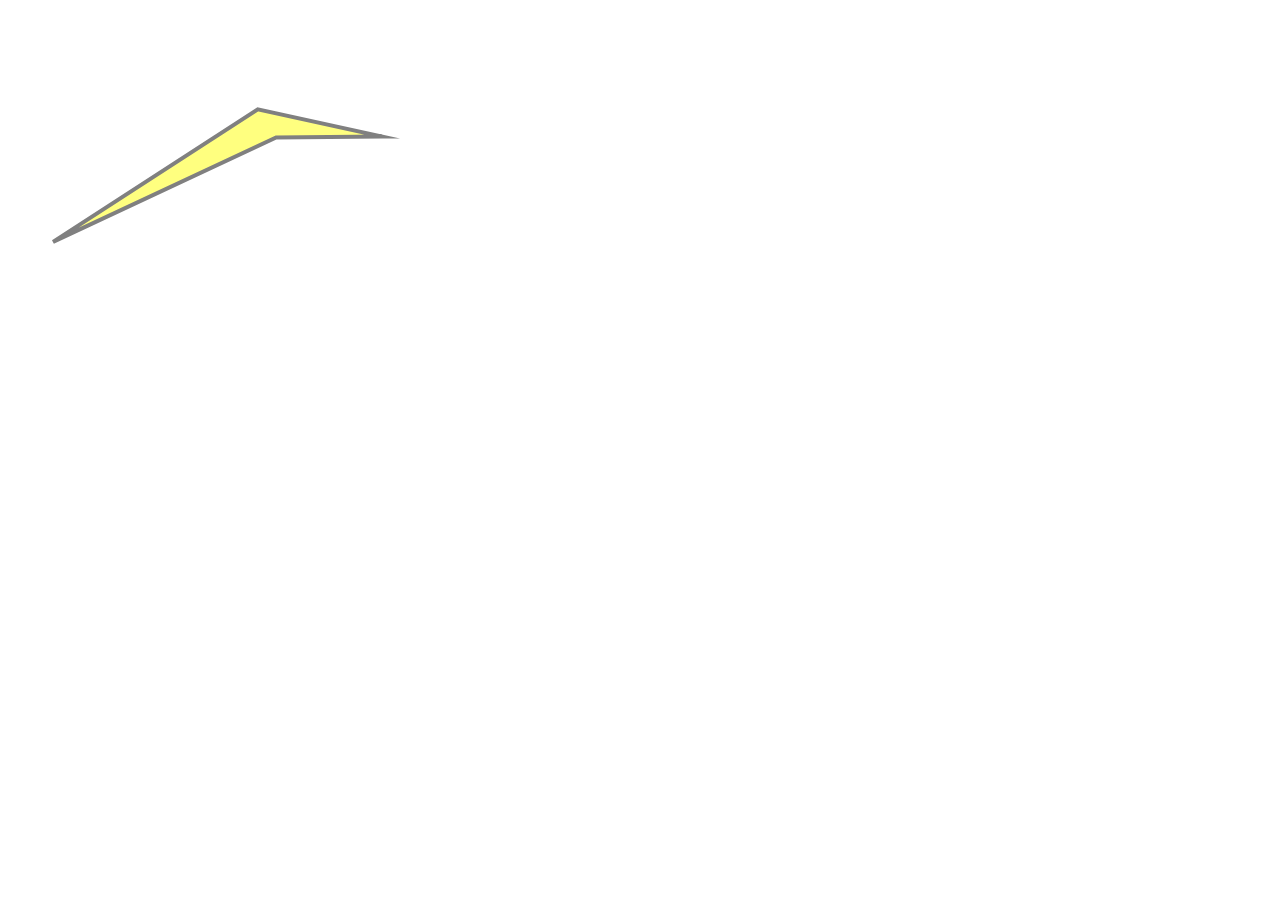
<file: amp/html/02ConnectTheDots/index.html>
<!DOCTYPE html>
<html lang="en" dir="ltr">
  <head>
    <meta charset="utf-8">
    <title>connect the dots</title>
    <link rel="stylesheet" href="style.css">
  </head>
  <body>
    <canvas id="canvas">hier had uw reclame kunnen staan</canvas>
    <script src="../../lib/Point.js" charset="utf-8"></script>
    <script src="script.js" charset="utf-8"></script>

  </body>
</html>
</file>
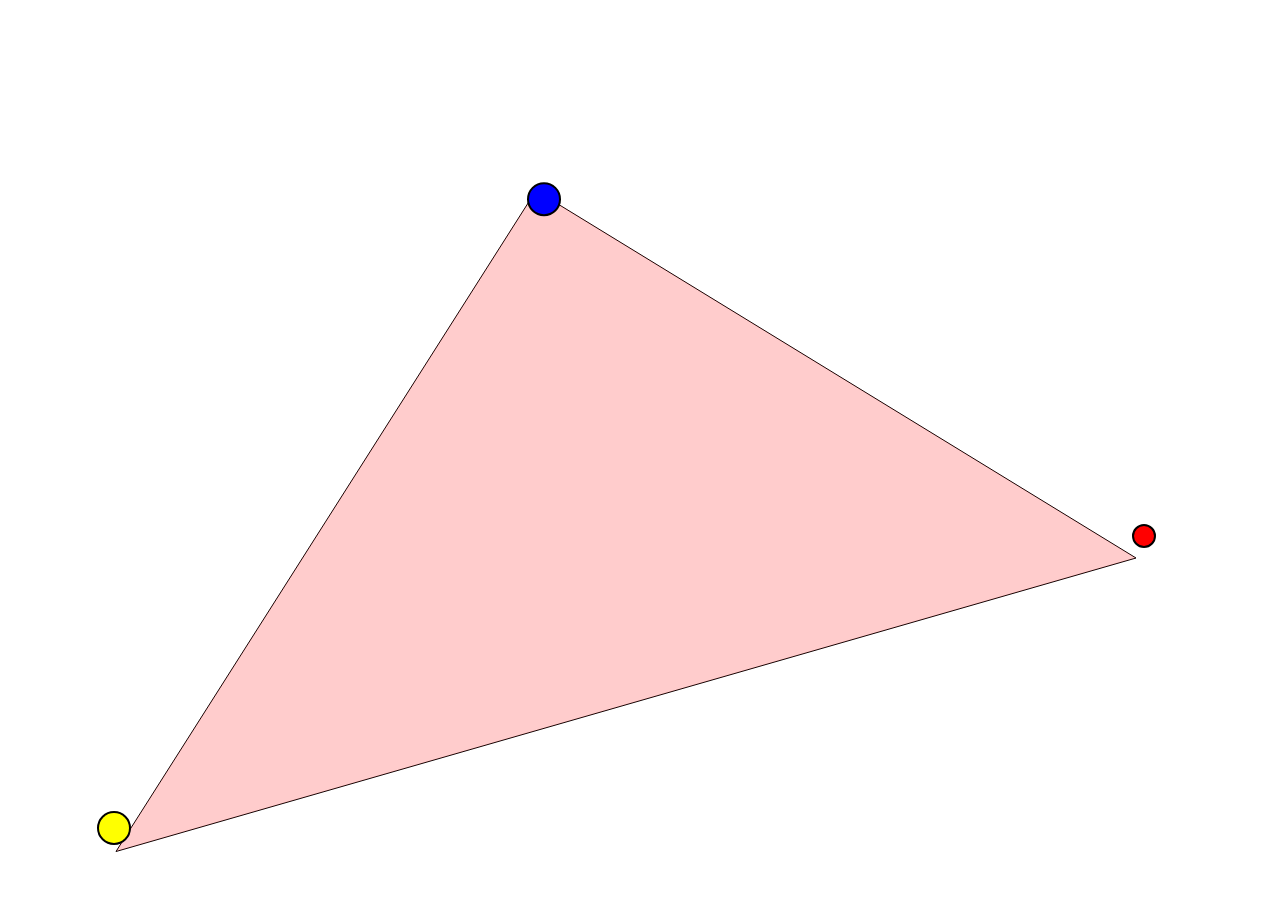
<file: amp/html/03PositionVelocityAndAcceleration/index.html>
<!DOCTYPE html>
<html lang="en" dir="ltr">
  <head>
    <meta charset="utf-8">
    <title>Position, Velocity and Acceleration</title>
    <link rel="stylesheet" href="style.css">
  </head>
  <body>
    <canvas id="canvas">hier had uw reclame kunnen staan</canvas>
    <script src="../../lib/Point.js" charset="utf-8"></script>
    <script src="../../lib/Vector2d.js" charset="utf-8"></script>
    <script src="script.js" charset="utf-8"></script>

  </body>
</html>
</file>
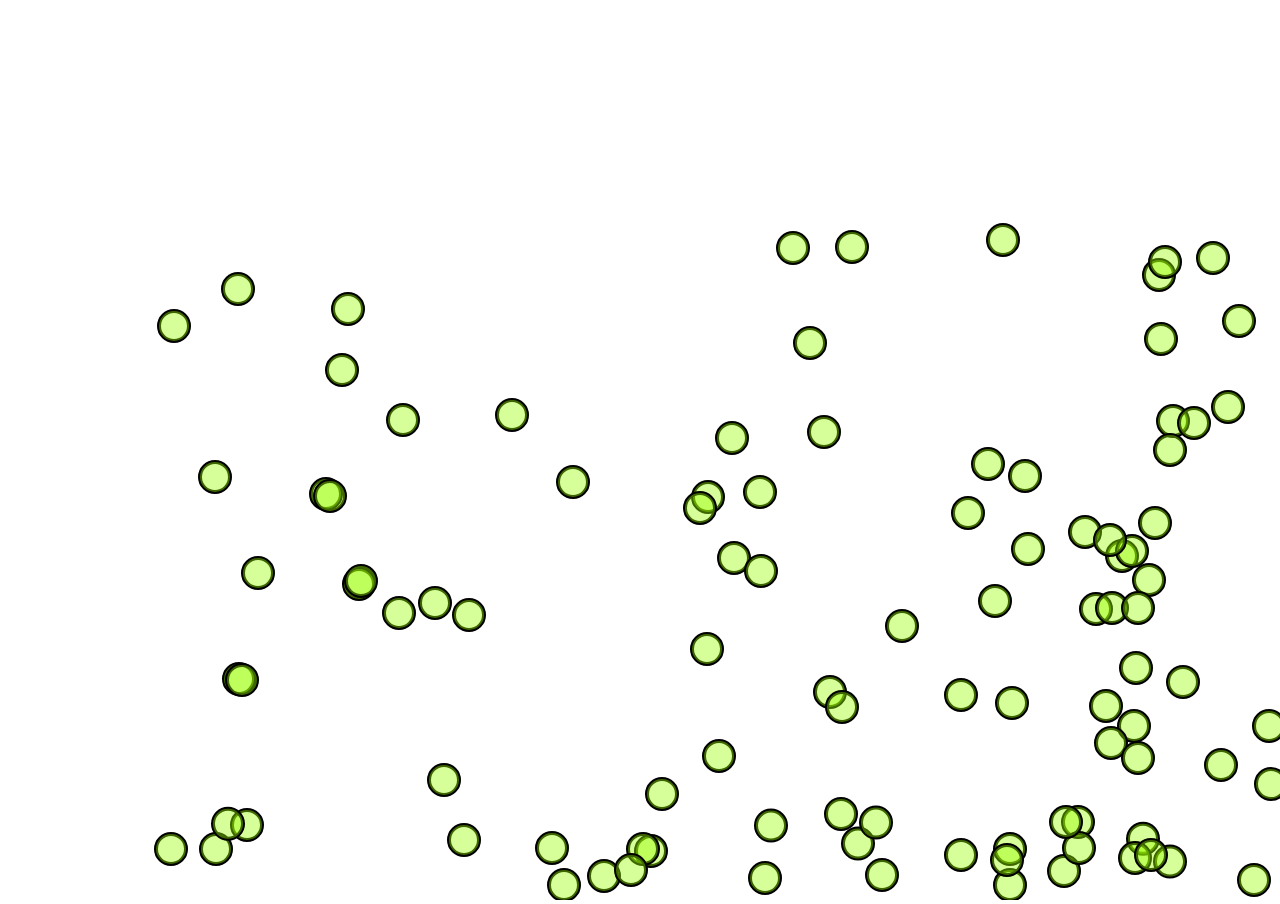
<file: amp/html/04bouncingBalls/index.html>
<!DOCTYPE html>
<html lang="en" dir="ltr">
  <head>
    <meta charset="utf-8">
    <title>Bouncing Balls</title>
    <link rel="stylesheet" href="style.css">
  </head>
  <body>
    <canvas id="canvas">hier had uw reclame kunnen staan</canvas>
    <script src="../../lib/Point.js" charset="utf-8"></script>
    <script src="../../lib/Vector2d.js" charset="utf-8"></script>
    <script src="script.js" charset="utf-8"></script>

  </body>
</html>
</file>
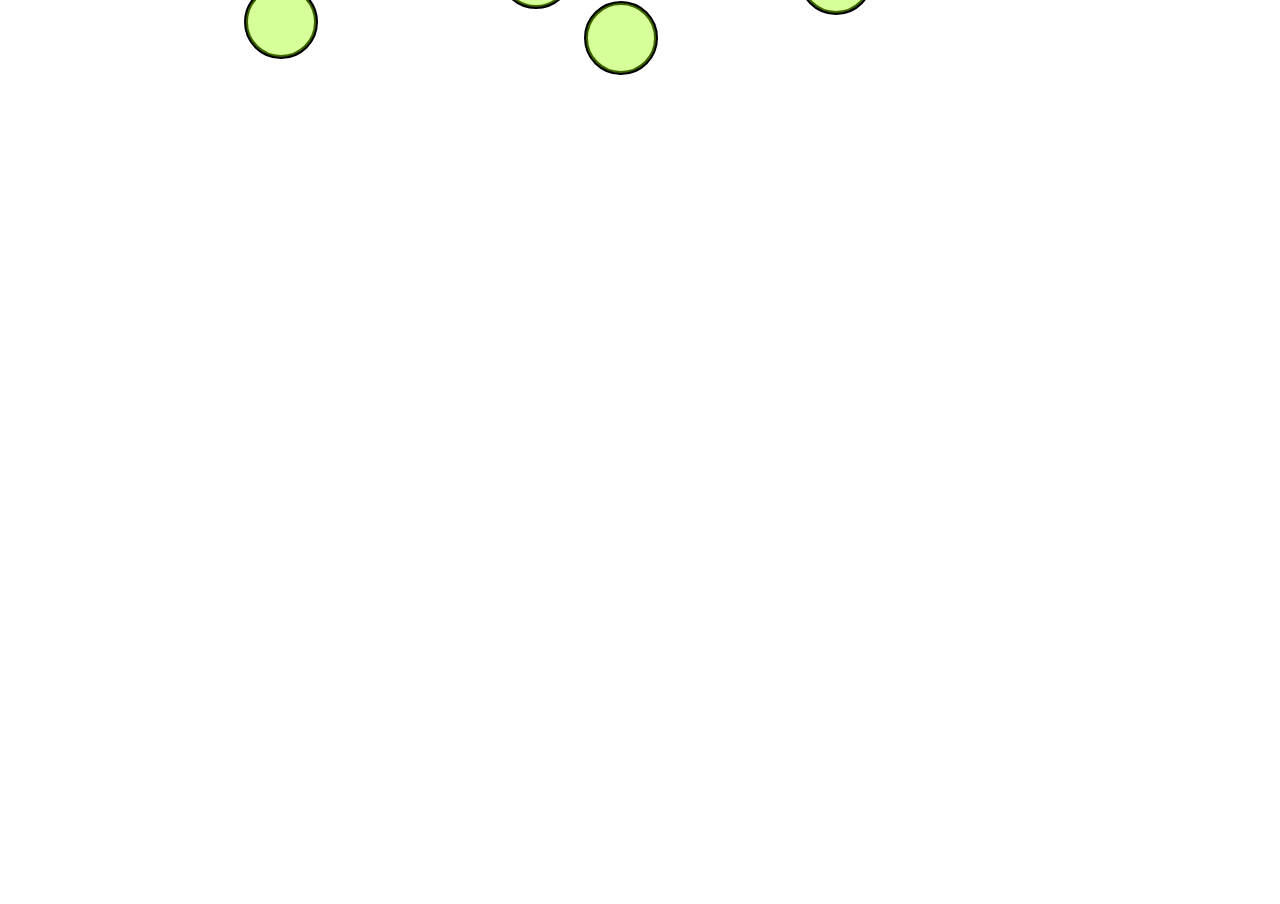
<file: amp/html/05spawningBalls/index.html>
<!DOCTYPE html>
<html lang="en" dir="ltr">
  <head>
    <meta charset="utf-8">
    <title>Spawning Balls</title>
    <link rel="stylesheet" href="style.css">
  </head>
  <body>
    <canvas id="canvas">hier had uw reclame kunnen staan</canvas>
    <script src="../../lib/Point.js" charset="utf-8"></script>
    <script src="../../lib/Vector2d.js" charset="utf-8"></script>
    <script src="script.js" charset="utf-8"></script>

  </body>
</html>
</file>
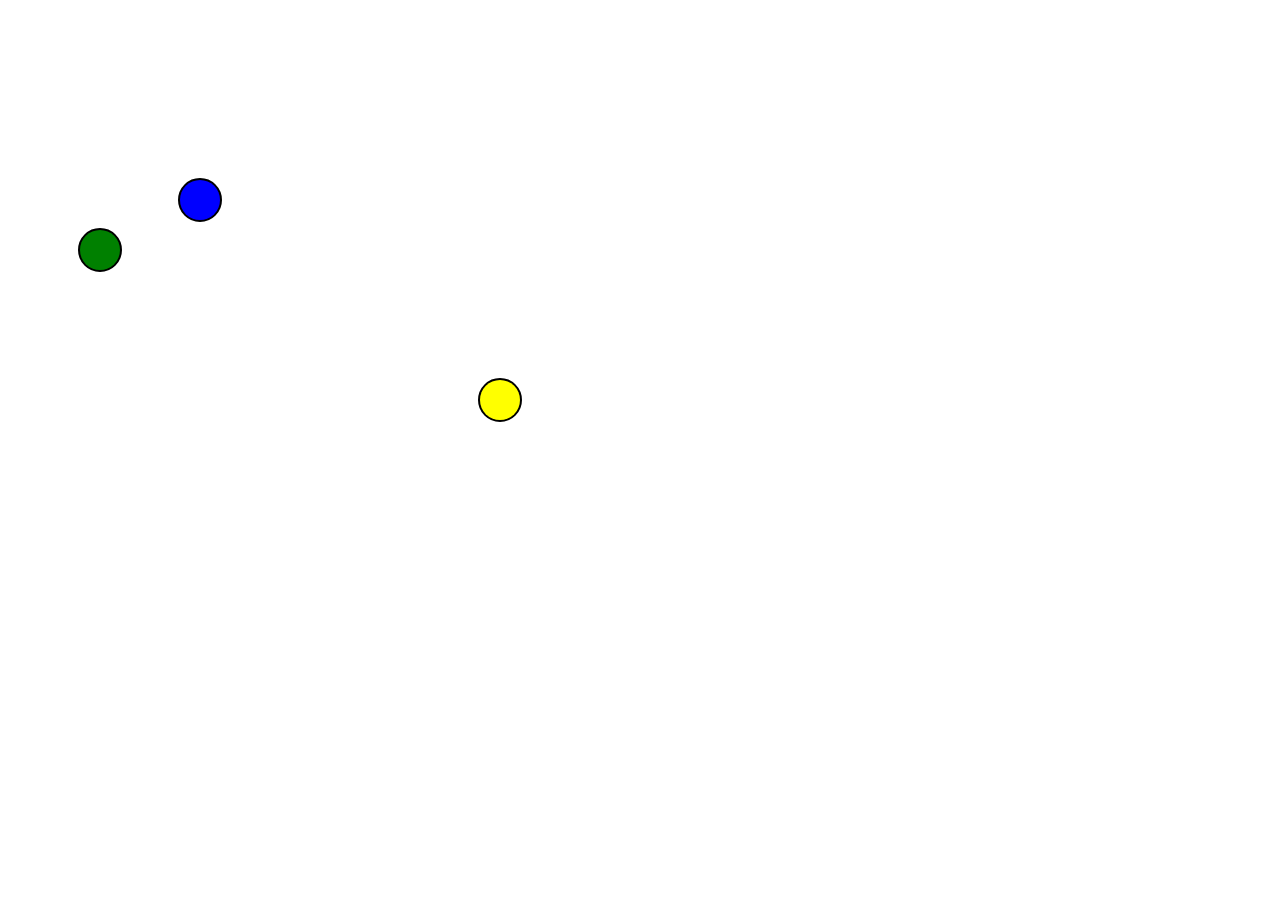
<file: amp/html/06draggablePoint/index.html>
<!DOCTYPE html>
<html lang="en" dir="ltr">
  <head>
    <meta charset="utf-8">
    <title>06 draggable point</title>
    <link rel="stylesheet" href="style.css">
  </head>
  <body>
    <canvas id="canvas">hier had uw reclame kunnen staan</canvas>
    <script src="../../lib/Point.js" charset="utf-8"></script>
    <script src="../../lib/Vector2d.js" charset="utf-8"></script>
    <script src="script.js" charset="utf-8"></script>

  </body>
</html>
</file>
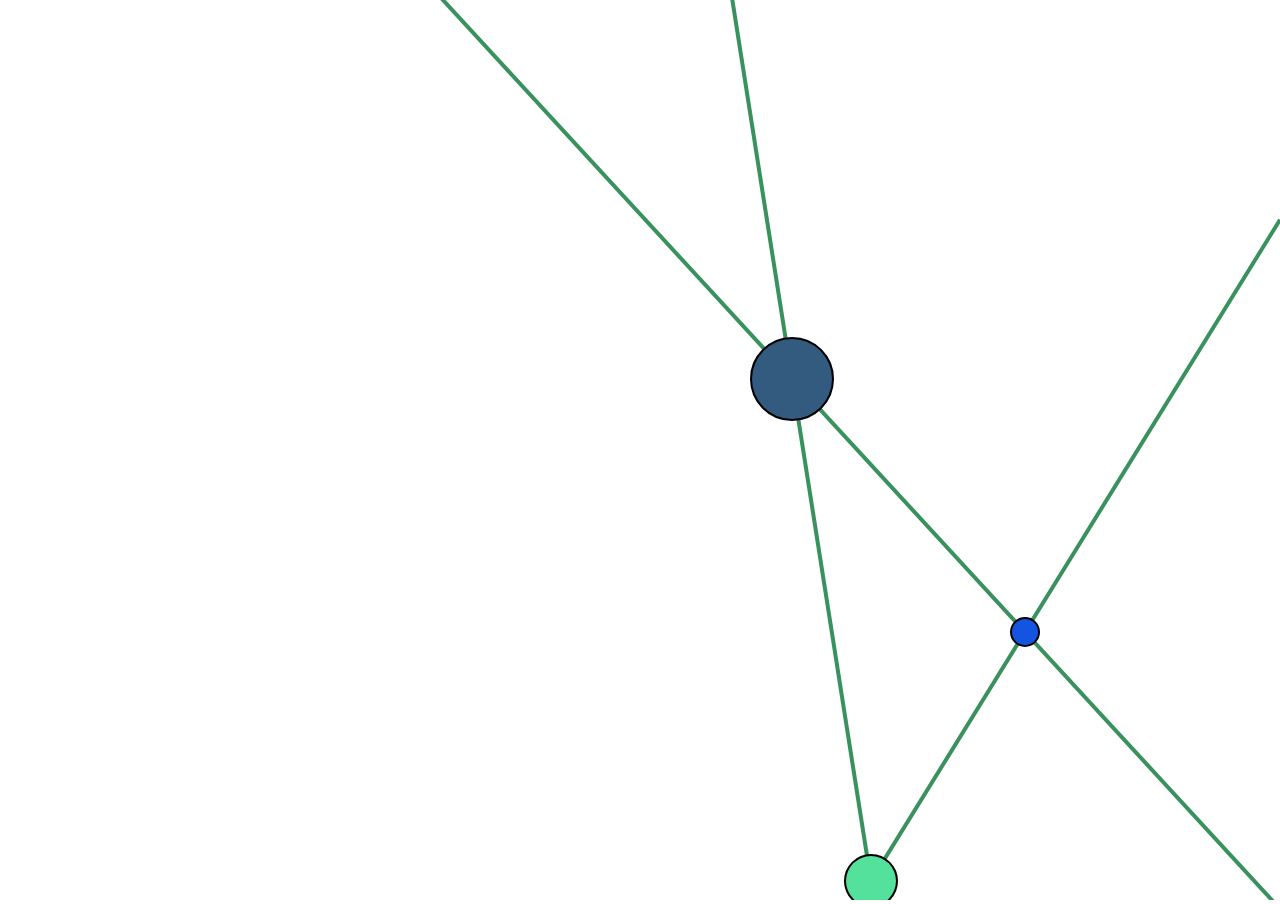
<file: amp/html/07linearFunction/index.html>
<!DOCTYPE html>
<html lang="en" dir="ltr">
  <head>
    <meta charset="utf-8">
    <title>07 Linear function</title>
    <link rel="stylesheet" href="style.css">
  </head>
  <body>
    <canvas id="canvas">hier had uw reclame kunnen staan</canvas>
    <script src="../../lib/Point.js" charset="utf-8"></script>
    <script src="../../lib/Vector2d.js" charset="utf-8"></script>
    <script src="../../lib/LinearFunction.js" charset="utf-8"></script>
    <script src="script.js" charset="utf-8"></script>

  </body>
</html>
</file>
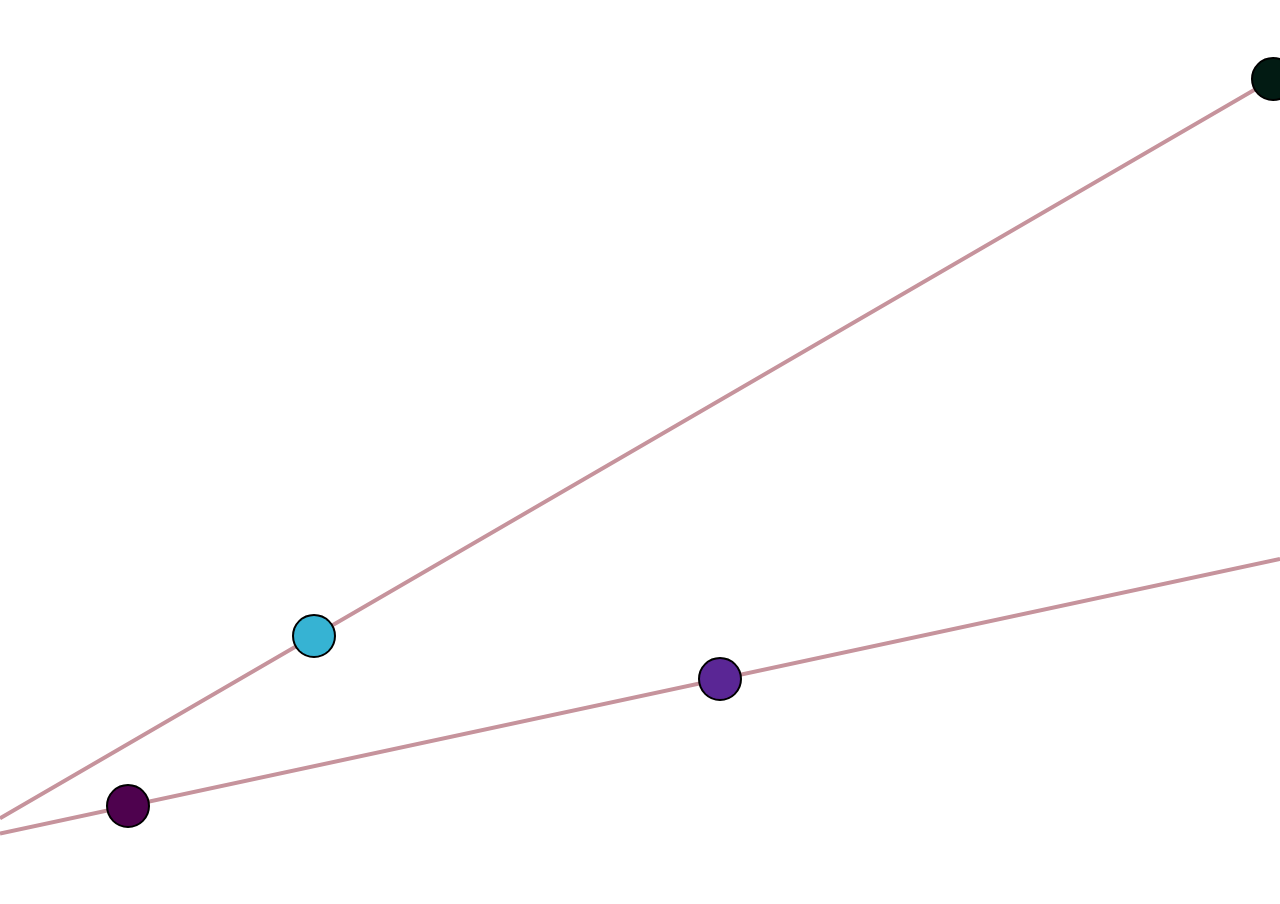
<file: amp/html/08intersectingLines/index.html>
<!DOCTYPE html>
<html lang="en" dir="ltr">
  <head>
    <meta charset="utf-8">
    <title>08 Intersecting Lines</title>
    <link rel="stylesheet" href="style.css">
  </head>
  <body>
    <canvas id="canvas">hier had uw reclame kunnen staan</canvas>
    <script src="../../lib/Point.js" charset="utf-8"></script>
    <script src="../../lib/Vector2d.js" charset="utf-8"></script>
    <script src="../../lib/LinearFunction.js" charset="utf-8"></script>
    <script src="script.js" charset="utf-8"></script>

  </body>
</html>
</file>
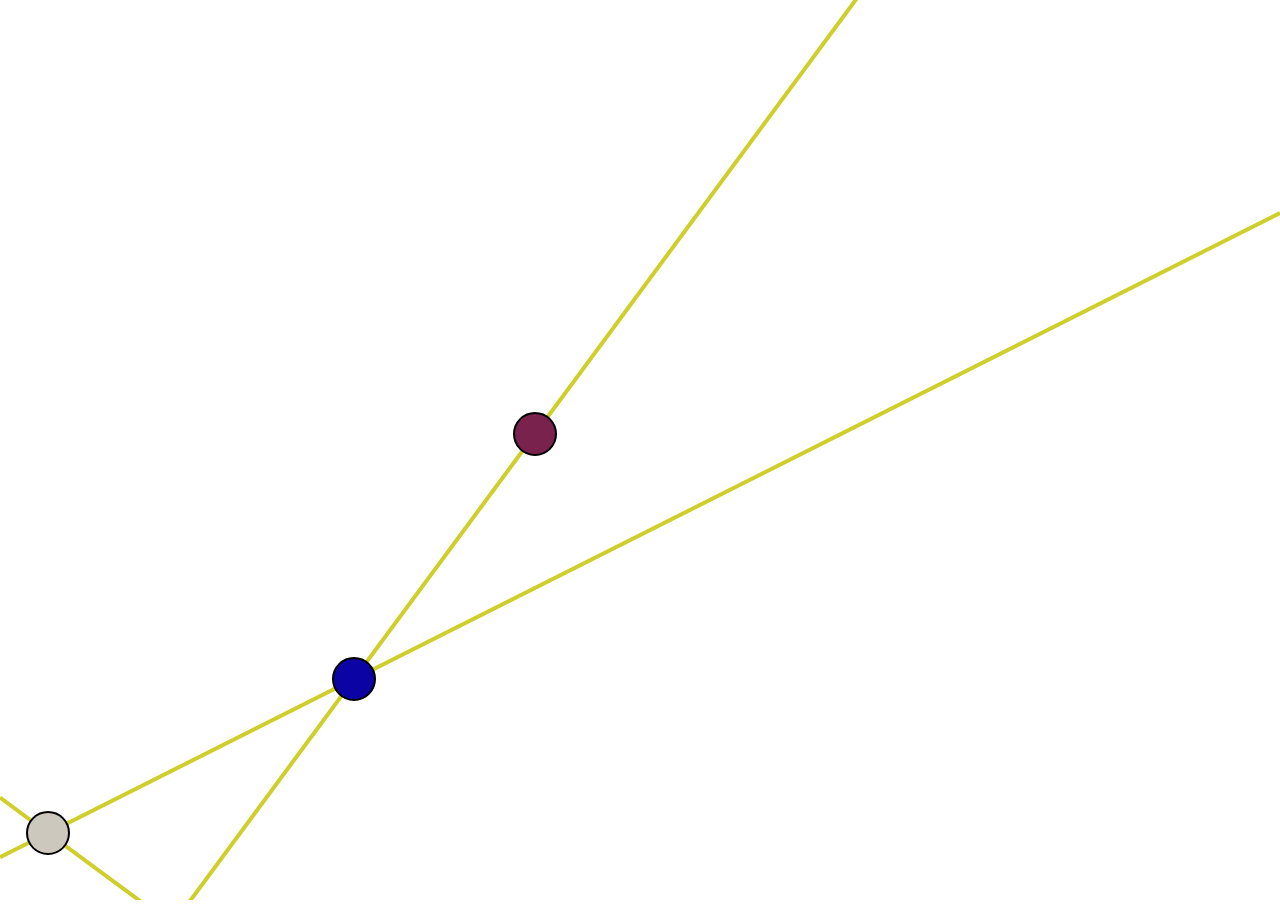
<file: amp/html/09perpendicularLine/index.html>
<!DOCTYPE html>
<html lang="en" dir="ltr">
  <head>
    <meta charset="utf-8">
    <title>09 PerpendicularLine</title>
    <link rel="stylesheet" href="style.css">
  </head>
  <body>
    <canvas id="canvas">hier had uw reclame kunnen staan</canvas>
    <script src="../../lib/Point.js" charset="utf-8"></script>
    <script src="../../lib/Vector2d.js" charset="utf-8"></script>
    <script src="../../lib/LinearFunction.js" charset="utf-8"></script>
    <script src="script.js" charset="utf-8"></script>

  </body>
</html>
</file>
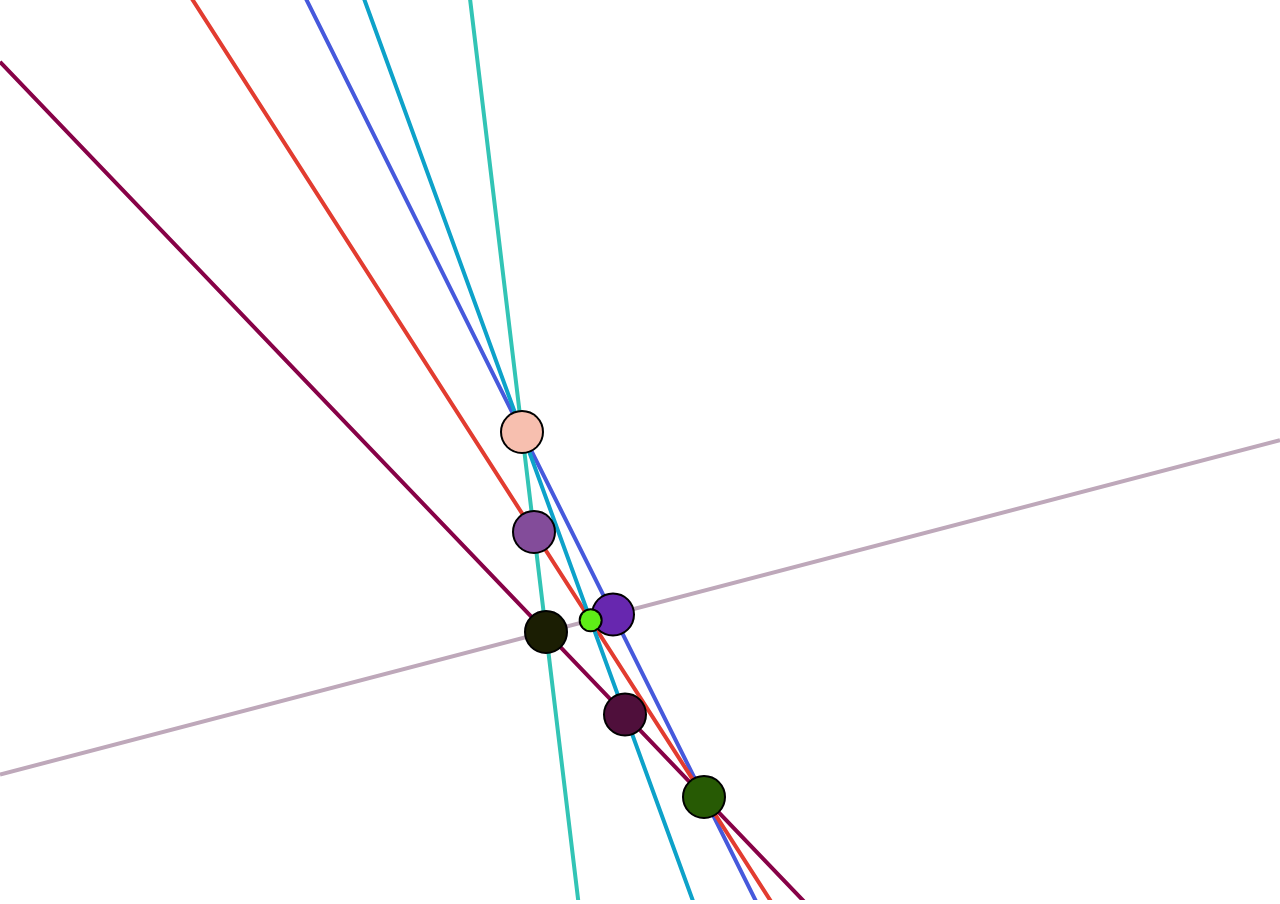
<file: amp/html/10medianAndCentroid/index.html>
<!DOCTYPE html>
<html lang="en" dir="ltr">
  <head>
    <meta charset="utf-8">
    <title>10 Median and Centroid</title>
    <link rel="stylesheet" href="style.css">
  </head>
  <body>
    <canvas id="canvas">hier had uw reclame kunnen staan</canvas>
    <script src="../../lib/Point.js" charset="utf-8"></script>
    <script src="../../lib/Vector2d.js" charset="utf-8"></script>
    <script src="../../lib/LinearFunction.js" charset="utf-8"></script>
    <script src="script.js" charset="utf-8"></script>

  </body>
</html>
</file>
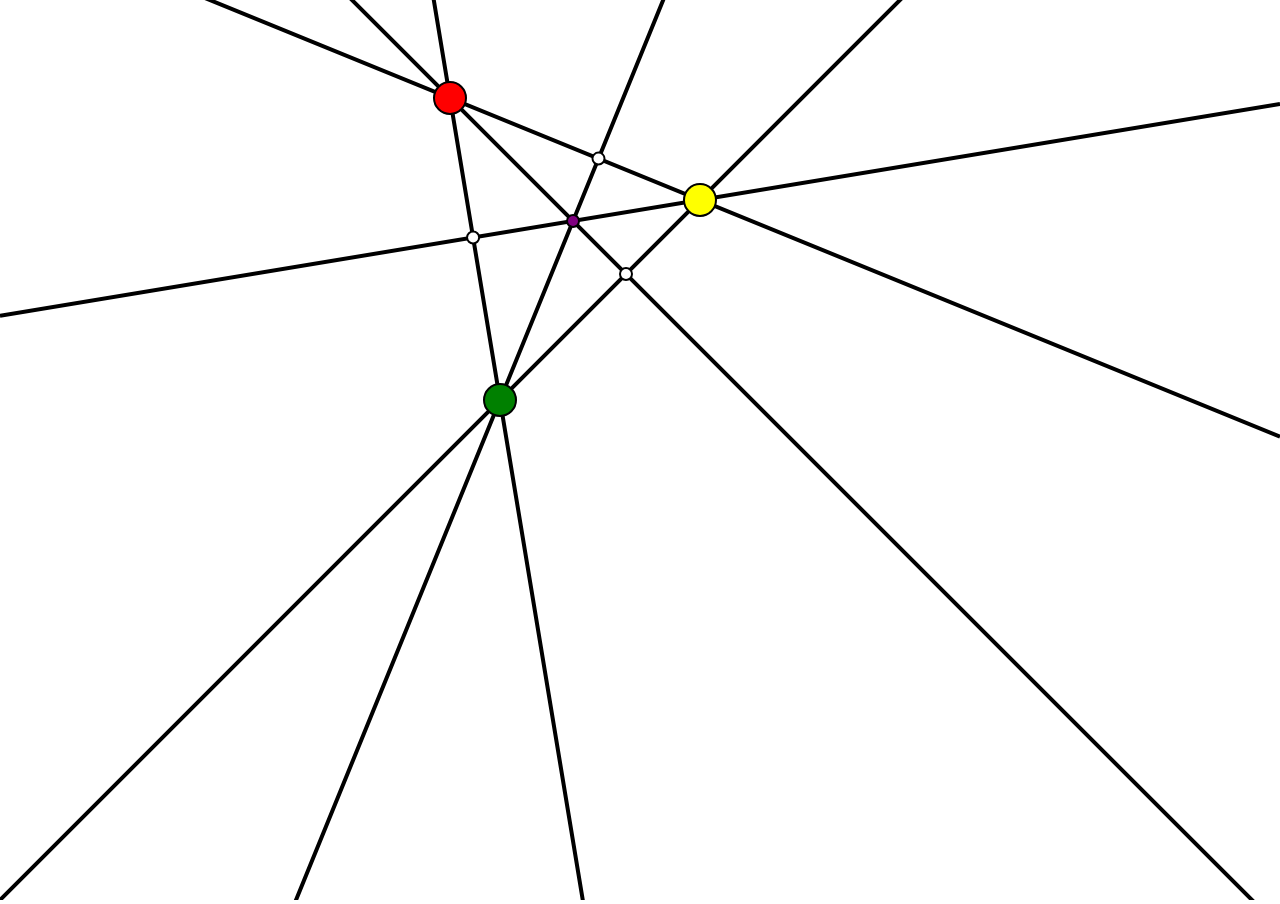
<file: amp/html/11altitudeorthocenter/index.html>
<!DOCTYPE html>
<html lang="en" dir="ltr">
  <head>
    <link rel="stylesheet" href="style.css">
    <meta charset="utf-8">
    <title>Drag</title>
  </head>
  <body>
    <canvas id="canvas"></canvas>
    <script src="../../lib/Point.js"></script>
        <script src="../../lib/Vector2d.js"></script>
        <script src="../../lib/LinearFunction.js"></script>
    <script src="script.js"></script>
  </body>
</html>
</file>
<file: amp/html/02ConnectTheDots/style.css>
@keyframes bgcolor {
  0% {
      background-color: #45a3e5
  }

  30% {
      background-color: #66bf39
  }

  60% {
      background-color: #eb670f
  }

  90% {
      background-color: #f35
  }

  100% {
      background-color: #864cbf
  }
}

body {
  -webkit-animation: bgcolor 20s infinite;
  animation: bgcolor 10s infinite;
  -webkit-animation-direction: alternate;
  animation-direction: alternate;
  padding: 0;
  margin:0;
  overflow: hidden;
}

#canvas{
  background-color: rgba(255, 250, 250, 0);
}
</file>
<file: amp/html/03PositionVelocityAndAcceleration/style.css>
@keyframes bgcolor {
  0% {
      background-color: #45a3e5
  }

  30% {
      background-color: #66bf39
  }

  60% {
      background-color: #eb670f
  }

  90% {
      background-color: #f35
  }

  100% {
      background-color: #864cbf
  }
}

body {
  -webkit-animation: bgcolor 20s infinite;
  animation: bgcolor 10s infinite;
  -webkit-animation-direction: alternate;
  animation-direction: alternate;
  padding: 0;
  margin:0;
  overflow: hidden;
}

#canvas{
  background-color: rgba(255, 250, 250, 0);
}
</file>
<file: amp/html/04bouncingBalls/style.css>
@keyframes bgcolor {
  0% {
      background-color: #45a3e5
  }

  30% {
      background-color: #66bf39
  }

  60% {
      background-color: #eb670f
  }

  90% {
      background-color: #f35
  }

  100% {
      background-color: #864cbf
  }
}

body {
  -webkit-animation: bgcolor 20s infinite;
  animation: bgcolor 10s infinite;
  -webkit-animation-direction: alternate;
  animation-direction: alternate;
  padding: 0;
  margin:0;
  overflow: hidden;
}

#canvas{
  background-color: rgba(255, 250, 250, 0);
}
</file>
<file: amp/html/05spawningBalls/style.css>
@keyframes bgcolor {
  0% {
      background-color: #45a3e5
  }

  30% {
      background-color: #66bf39
  }

  60% {
      background-color: #eb670f
  }

  90% {
      background-color: #f35
  }

  100% {
      background-color: #864cbf
  }
}

body {
  -webkit-animation: bgcolor 20s infinite;
  animation: bgcolor 10s infinite;
  -webkit-animation-direction: alternate;
  animation-direction: alternate;
  padding: 0;
  margin:0;
  overflow: hidden;
}

#canvas{
  background-color: rgba(255, 250, 250, 0);
}
</file>
<file: amp/html/06draggablePoint/style.css>
@keyframes bgcolor {
  0% {
      background-color: #45a3e5
  }

  30% {
      background-color: #66bf39
  }

  60% {
      background-color: #eb670f
  }

  90% {
      background-color: #f35
  }

  100% {
      background-color: #864cbf
  }
}

body {
  -webkit-animation: bgcolor 20s infinite;
  animation: bgcolor 10s infinite;
  -webkit-animation-direction: alternate;
  animation-direction: alternate;
  padding: 0;
  margin:0;
  overflow: hidden;
}

#canvas{
  background-color: rgba(255, 250, 250, 0);
}
</file>
<file: amp/html/07linearFunction/style.css>
@keyframes bgcolor {
  0% {
      background-color: #45a3e5
  }

  30% {
      background-color: #66bf39
  }

  60% {
      background-color: #eb670f
  }

  90% {
      background-color: #f35
  }

  100% {
      background-color: #864cbf
  }
}

body {
  -webkit-animation: bgcolor 20s infinite;
  animation: bgcolor 10s infinite;
  -webkit-animation-direction: alternate;
  animation-direction: alternate;
  padding: 0;
  margin:0;
  overflow: hidden;
}

#canvas{
  background-color: rgba(255, 250, 250, 0);
}
</file>
<file: amp/html/08intersectingLines/style.css>
@keyframes bgcolor {
  0% {
      background-color: #45a3e5
  }

  30% {
      background-color: #66bf39
  }

  60% {
      background-color: #eb670f
  }

  90% {
      background-color: #f35
  }

  100% {
      background-color: #864cbf
  }
}

body {
  -webkit-animation: bgcolor 20s infinite;
  animation: bgcolor 10s infinite;
  -webkit-animation-direction: alternate;
  animation-direction: alternate;
  padding: 0;
  margin:0;
  overflow: hidden;
}

#canvas{
  background-color: rgba(255, 250, 250, 0);
}
</file>
<file: amp/html/09perpendicularLine/style.css>
@keyframes bgcolor {
  0% {
      background-color: #45a3e5
  }

  30% {
      background-color: #66bf39
  }

  60% {
      background-color: #eb670f
  }

  90% {
      background-color: #f35
  }

  100% {
      background-color: #864cbf
  }
}

body {
  -webkit-animation: bgcolor 20s infinite;
  animation: bgcolor 10s infinite;
  -webkit-animation-direction: alternate;
  animation-direction: alternate;
  padding: 0;
  margin:0;
  overflow: hidden;
}

#canvas{
  background-color: rgba(255, 250, 250, 0);
}
</file>
<file: amp/html/10medianAndCentroid/style.css>
@keyframes bgcolor {
  0% {
      background-color: #45a3e5
  }

  30% {
      background-color: #66bf39
  }

  60% {
      background-color: #eb670f
  }

  90% {
      background-color: #f35
  }

  100% {
      background-color: #864cbf
  }
}

body {
  -webkit-animation: bgcolor 20s infinite;
  animation: bgcolor 10s infinite;
  -webkit-animation-direction: alternate;
  animation-direction: alternate;
  padding: 0;
  margin:0;
  overflow: hidden;
}

#canvas{
  background-color: rgba(255, 250, 250, 0);
}
</file>
<file: amp/html/11altitudeorthocenter/style.css>
@keyframes bgcolor {
  0% {
      background-color: #45a3e5
  }

  30% {
      background-color: #66bf39
  }

  60% {
      background-color: #eb670f
  }

  90% {
      background-color: #f35
  }

  100% {
      background-color: #864cbf
  }
}

body {
  -webkit-animation: bgcolor 20s infinite;
  animation: bgcolor 10s infinite;
  -webkit-animation-direction: alternate;
  animation-direction: alternate;
  padding: 0;
  margin:0;
  overflow: hidden;
}

#canvas{
  background-color: rgba(255, 250, 250, 0);
}
</file>
